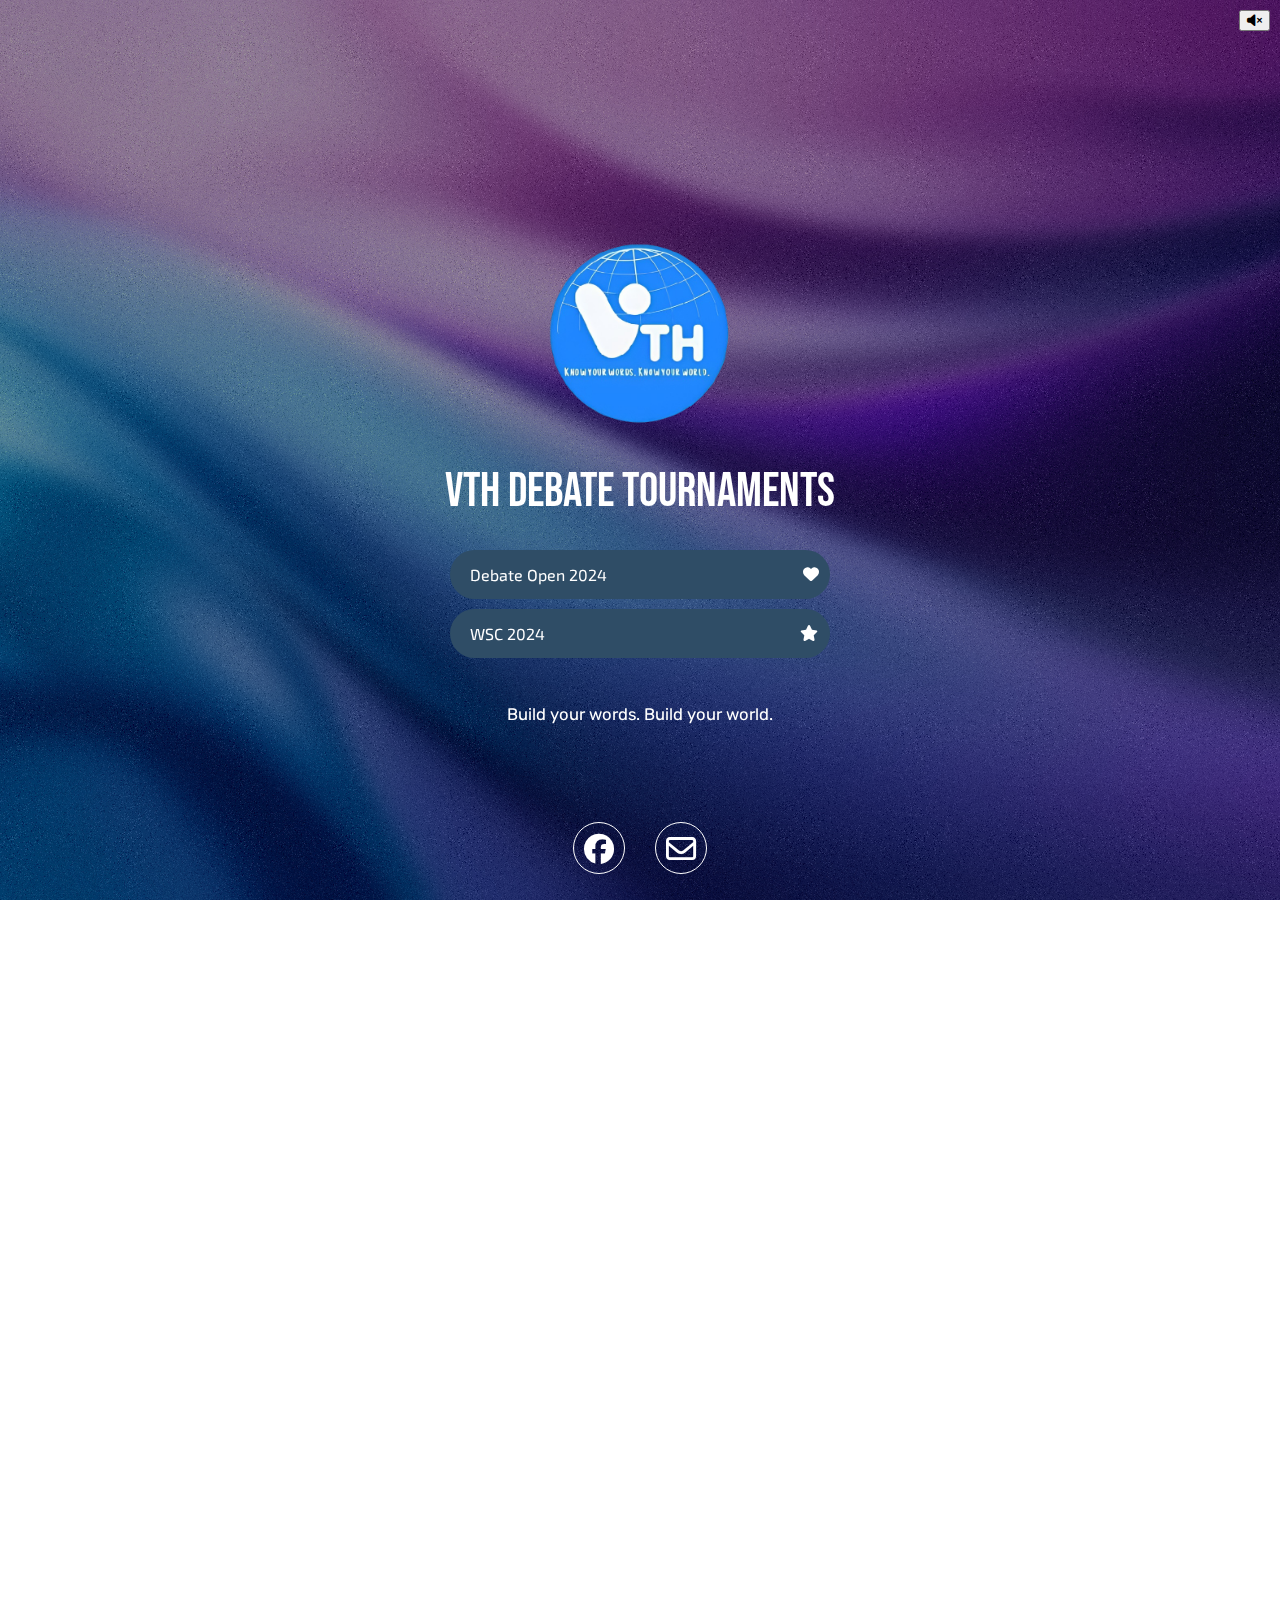
<file: index.html>
<!DOCTYPE html>
<html lang="en">
<head>
    <meta charset="UTF-8">
    <meta name="viewport" content="width=device-width, initial-scale=1.0">
    <title>VTH Debate Tournaments</title>
    <link rel="stylesheet" href="styles.css">
    <link rel="stylesheet" href="https://cdnjs.cloudflare.com/ajax/libs/font-awesome/6.6.0/css/all.min.css">
</head>
<body>

    <!-- Snowfall Animation -->
    <div class="snow"></div>
    <div class="snowfall"></div>

    <!-- Background Music -->
    <audio id="background-music" loop muted autoplay hidden>
        <source src="Christmas Background Music For Videos Royalty Free - Tis the Season.mp3" type="audio/mpeg">
        Your browser does not support the audio element.
    </audio>

    <div class="audio-controls">
        <button id="mute-button"><i class="fa-solid fa-volume-xmark"></i></button>
        <input type="range" id="volume-slider" min="0" max="1" step="0.01" value="0.5">
    </div>

    <!-- Main Content -->
    <div class="container">
        <img src="Logo VTH.png" alt="VTH Logo" class="logo" loading="lazy">
        <h1>VTH Debate Tournaments</h1>
        <div class="buttons">
            <button>Debate Open 2024<i class="fa-solid fa-heart"></i></button>
            <button onclick="fadeOutAndNavigate('vhtwsc.html')">WSC 2024<i class="fa-solid fa-star"></i></button>
        </div>
        <p>Build your words. Build your world.</p>
        <ul class="social-icons">
            <li><a href="#" aria-label="Facebook"><span class="fa-brands fa-facebook"></span></a></li>
            <li><a href="#" aria-label="Email"><span class="fa-regular fa-envelope"></span></a></li>
        </ul>
        <footer class="footer">
            <p>&copy; 2024 All Rights Reserved. By TheDevs</p>
        </footer>
    </div>

    <script src="Transition.js" defer></script>

    <script>
    document.addEventListener('DOMContentLoaded', function() {
        const audio = document.getElementById('background-music');
        const muteButton = document.getElementById('mute-button');
        const volumeSlider = document.getElementById('volume-slider');

        // Set initial volume
        audio.volume = volumeSlider.value;

        // Mute/Unmute functionality
        muteButton.addEventListener('click', function() {
            audio.muted = !audio.muted;
            muteButton.innerHTML = audio.muted ? '<i class="fa-solid fa-volume-mute"></i>' : '<i class="fa-solid fa-volume-up"></i>';
        });

        // Volume control functionality
        volumeSlider.addEventListener('input', function() {
            audio.volume = volumeSlider.value;
        });
    });

    document.addEventListener('DOMContentLoaded', function() {
        const audioControls = document.querySelector('.audio-controls');
        const volumeSlider = document.getElementById('volume-slider');

        // Toggle visibility on click/tap
        audioControls.addEventListener('click', function() {
            if (volumeSlider.style.display === 'block') {
                volumeSlider.style.display = 'none';
            } else {
                volumeSlider.style.display = 'block';
            }
        });
    });
</script>

</body>
</html>
</file>
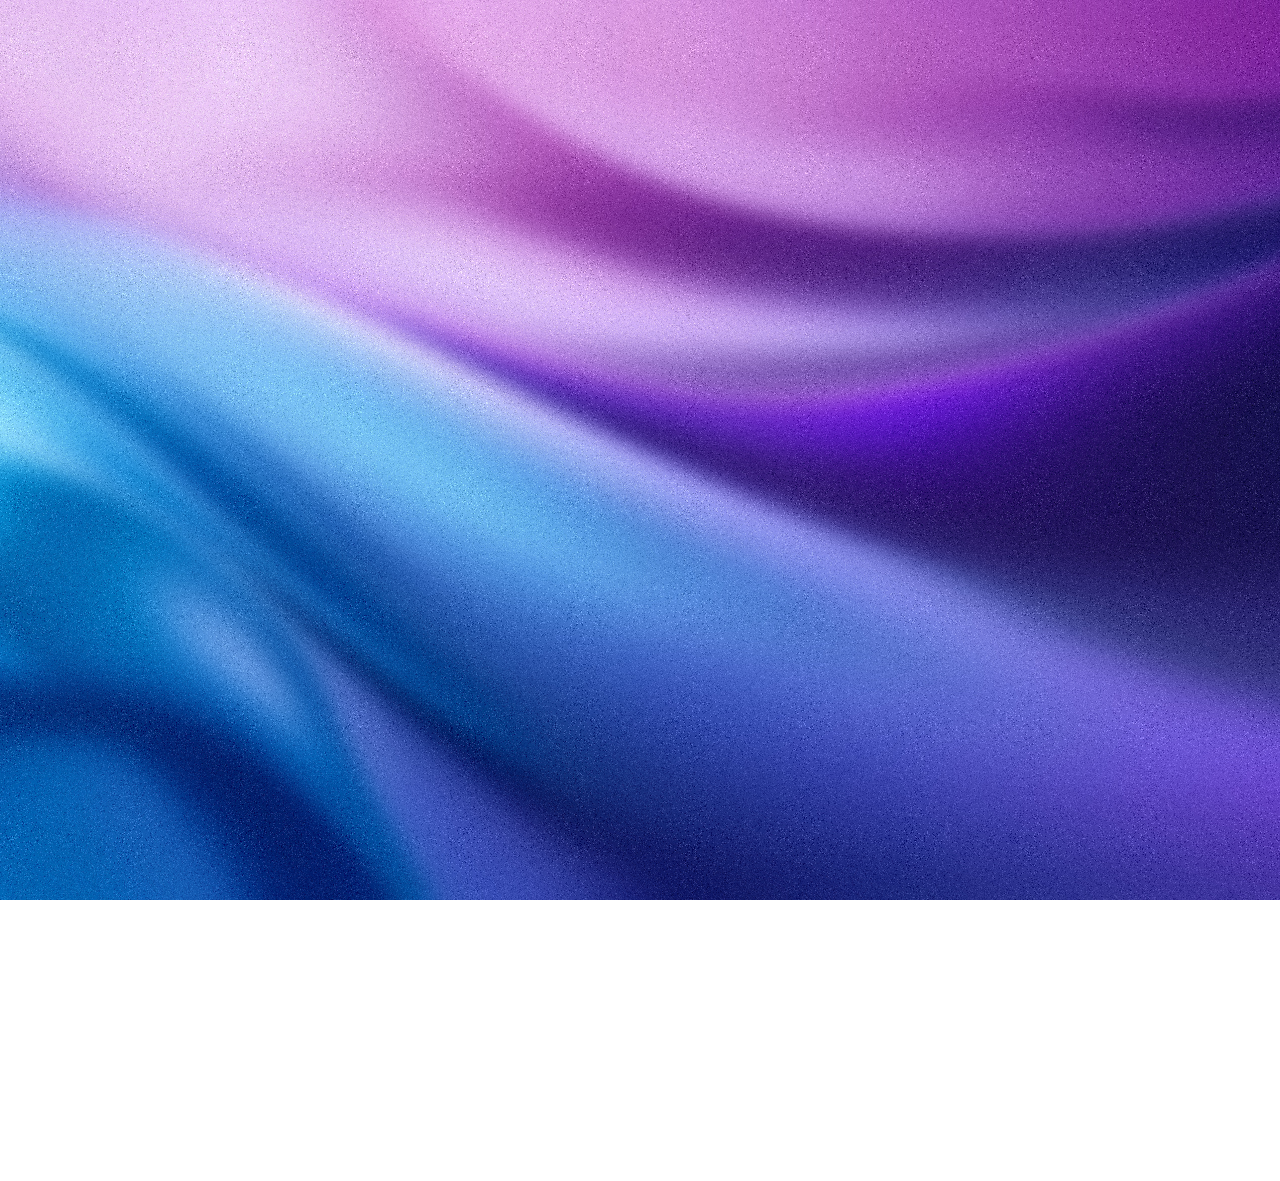
<file: vhtwsc.html>
<!DOCTYPE html>
<html lang="en">
<head>
    <meta charset="UTF-8">
    <meta name="viewport" content="width=device-width, initial-scale=1.0">
    <title>VHT Debate Tournaments</title>
    <link rel="stylesheet" href="stylewsc.css">
    <link rel="stylesheet" href="https://cdnjs.cloudflare.com/ajax/libs/font-awesome/6.6.0/css/all.min.css">
</head>
<body>
</div>
</div>

    <div class="container">
        <img src="VthWsc.jpg" alt="adpromo" class="promo">
        <p>Format: World Scholar's Cup <br>
            Tournament Cap: 50-70 Teams <br>
            Platforms: Online Via Zoom <br>
            Date: 16-17 December 2024 <br>
            Ragistration Fee: 500k VND per student; All judges are invited <br>
            <br>
            
            Break Categories: Skittiles, Junior, Senior <br>
            <br>
            CAs: TBA <br>
            <br>
            Deadline for Registration and Payments: November 30</p>
        <div class="buttons">
            <button>Team Registration<i class="fa-regular fa-rectangle-list"></i></button>
            <button>Schedule<i class="fa fa-calendar" aria-hidden="true"></i></button>
            <a href="index.html"><button class="back-button"><i class="fa fa-arrow-left" aria-hidden="true"></i> Back</button></a>
        </div>
        <div class="social-icons">
                <li><a href="#"><span class="fa-brands fa-facebook"></span></a></li>
                <li><a href="#"><span class="fa-regular fa-envelope"></span></a></li>
        </div>
        <div class="footer">
            <p>Copyright @ 2024 All Rights Reserved. By TheDevs</p>
        </div>
    </div>




</body> 
</html>
</file>
<file: styles.css>
@import url('https://fonts.googleapis.com/css2?family=Bebas+Neue&family=Exo+2:ital,wght@0,100..900;1,100..900&family=Roboto:ital,wght@0,100;0,300;0,400;0,500;0,700;0,900;1,100;1,300;1,400;1,500;1,700;1,900&family=Rubik:ital,wght@0,300..900;1,300..900&display=swap');

/* Global Styles */
html, body {
    height: 100%;
    margin: 0;
    padding: 0;
}

body {
    font-family: Arial, sans-serif;
    background: url('image(3).jpg') no-repeat center center fixed; /* Set a fallback color */
    background-size: cover;
    color: white;
    text-align: center;
    position: relative;
    z-index: 0;
    min-height: 100vh;
    transition: background .1s ease-in-out; /* Smooth transition */
}

html::before {
    content: '';
    position: fixed;
    top: 0;
    left: 0;
    width: 100%;
    height: 100%;
    background-color: rgba(0, 0, 0, 0.4);
    z-index: -1;
    pointer-events: none;
}

/* Container */
.container {
    display: flex;
    flex-direction: column;
    align-items: center;
    justify-content: center;
    height: 100vh;
    animation: fadeUp 0.8s ease-out; /* Fade-up animation */
}

@keyframes fadeUp {
    0% {
        opacity: 0;
        transform: translateY(20px);
    }
    100% {
        opacity: 1;
        transform: translateY(0);
    }
}

.container p {
    padding-top: 20px;
    font-size: 1.3vw;
    font-family: "Rubik", sans-serif;
    font-weight: 400;
}

/* List Item Styles */
.container li {
    height: 50px;
    width: 50px;
    border: 1px solid #fff;
    margin: 0 15px;
    border-radius: 50%;
    margin-top: 25px;
    transition: transform 0.3s ease, border 0.3s ease;
}

.container li:hover {
    transform: scale(1.2);
    border: 2px solid #fff;
}

.container li a {
    line-height: 53px;
    font-size: 30px;
    color: #fff;
    transition: transform 0.3s ease;
}

.container li a:hover {
    transform: scale(1.2);
}

/* Logo */
.logo {
    width: 200px;
    height: auto;
    margin-top: 320px;
}

/* Heading */
h1 {
    font-family: "Bebas Neue", sans-serif;
    font-weight: 400;
    color: white;
    font-size: 3em;
    margin-bottom: 20px;
}

/* Button */
.buttons button {
    background-color: #2f4d66;
    color: white;
    border: none;
    padding: 15px 20px;
    margin: 10px;
    border-radius: 25px;
    cursor: pointer;
    font-size: 1em;
    display: flex;
    align-items: center;
    justify-content: flex-start;
    width: 380px;
    text-align: left;
    transition: background-color 0.3s ease;
    font-family: "Exo 2", sans-serif;
}

.buttons button a {
    text-decoration: none;
    color: white;
}

.buttons button:hover {
    background-color: #4b7ba3;
}

.buttons span {
    flex-grow: 1;
    text-align: left;
    display: inline-block;
}

.buttons button .fa-star {
    position: relative;
    top: 8px;
    left: 75%;
    transform: translateY(-50%);
}

.buttons button .fa-heart {
    position: relative;
    top: 8px;
    left: 57.5%;
    transform: translateY(-50%);
}



/* Social Icons */
.social-icons {
    padding: 40px;
    display: inline-flex;
    list-style: none;
}

/* Footer */
.footer p {
    font-size: 0.7em;
    padding-bottom: 10px;
    font-family: "Rubik", sans-serif;
}

/* Fade-out Animation */
.fade-out {
    animation: fadeOut 0.8s forwards;
}

@keyframes fadeOut {
    0% { opacity: 1; }
    100% { opacity: 0; }
}

/* Responsive Styles */
@media (max-width: 800px) {
    h1 {
        font-size: 1.8em;
    }

    .buttons button {
        max-width: 1000px;
        font-size: 0.9em;
    }

    .buttons button .fa-star {
        left: 77.5%;
    }

    .buttons button .fa-heart {
        left: 210px;
    }
}

@media (max-width: 700px) {
    .logo {
        width: 160px;
        margin-top: 35px;
    }

    .container {
        padding: 5px;
    }

    h1 {
        font-size: 2.2em;
    }

    .buttons button {
        max-width: 290px;
        font-size: 0.8em;
    }

    .container p {
        font-size: 1em;
    }

    .social-icons {
        padding: 5px;
    }

    .footer {
        padding-top: 35px;
    }

    .buttons button .fa-star {
        left: 73%;
    }

    .buttons button .fa-heart {
        left: 135px;
    }
}

.audio-controls {
    position: fixed;
    top: 10px;
    right: 10px;
    z-index: 1000;
    display: flex;
    align-items: center;
}

/* Initially hide the volume slider */
#volume-slider {
    display: none;
    margin-left: 10px;
}

/* Show the volume slider when the audio-controls are hovered */
.audio-controls:hover #volume-slider {
    display: block; /* Change from opacity to display */
    pointer-events: auto; /* Enable interaction when visible */
}

@media (max-width: 600px) {
    #volume-slider {
        width: 80px;
    }

    .buttons button {
        font-size: 0.8rem;
        padding: 8px 16px;
    }

    h1 {
        font-size: 1.5rem;
    }

    .audio-controls {
        top: 5px;
        right: 5px;
    }

}

/* Snowfall Animation */
.snow {
    position: absolute;
    width: 100%;
    height: 100%;
    bottom: 0;
    opacity: 0.75;
    z-index: -1;
}

.snowfall {
    margin-top: -20px;
    position: absolute;
    height: 180%;
    width: 100%;
    background: url("https://user-images.githubusercontent.com/7342669/50293046-ab4ed880-0440-11e9-8537-8a0e70729b34.png"),
                url("https://user-images.githubusercontent.com/7342669/50293049-ad189c00-0440-11e9-8cae-a57ad65c22ca.png"),
                url("https://user-images.githubusercontent.com/7342669/50294834-c58ab580-0444-11e9-84b6-186b19edf94d.png");
    animation: letItSnow 20s linear infinite;
    z-index: -1;
    filter: blur(2px);
}

@media (max-width: 700px) {
    .snowfall {
        height: 100%; /* Adjust height for smaller screens */
    }
}

@media (max-width: 500px) {
    .snowfall {
        height: 110%; /* Further adjust height for even smaller screens */
    }
}

@keyframes letItSnow {
    0% { background-position: 0px 0px; }
    100% { background-position: 500px 1000px, 400px 400px, 300px; }
}
</file>
<file: stylewsc.css>
@import url('https://fonts.googleapis.com/css2?family=Bebas+Neue&family=Exo+2:ital,wght@0,100..900;1,100..900&family=Roboto:ital,wght@0,100;0,300;0,400;0,500;0,700;0,900;1,100;1,300;1,400;1,500;1,700;1,900&family=Rubik:ital,wght@0,300..900;1,300..900&display=swap');
body {
    margin: 0;
    font-family: Arial, sans-serif;
    background: url('image\(3\).jpg') no-repeat center center fixed;
    background-size: cover;
    color: white;
    text-align: center;
}

.container {
    display: flex;
    flex-direction: column;
    align-items: center;
    justify-content: center;
    height: 100vh;
    z-index: 0;
    opacity: 0;
    animation: fadeIn 1s forwards;
}

@keyframes fadeIn {
    0% {
        opacity: 0;
    }

    100% {
        opacity: 1;
    }
}

.promo {
    width: 370px;
    height: auto;
    margin-top: 470px;
    padding: 20px;
}

.container p {
    font-family: "Roboto", sans-serif;
    font-weight: 500;
    font-style: normal;
    color: #f0f5f4;
    font-size: 1.2em;
    margin-bottom: 20px;
    max-width: 370px;
    text-align: left;
}

.buttons button {
    background-color: #2f4d66;
    color: white;
    border: none;
    padding: 15px 20px;
    margin: 10px;
    border-radius: 25px;
    cursor: pointer;
    font-size: 1em;
    display: flex;
    align-items: center;
    justify-content: flex-start; /* Align text to the left */
    width: 380px; /* Set a fixed width for the button */
    text-align: left; /* Ensure text is aligned to the left */
    transition: background-color 0.3s ease; /* Add transition for background color */
    font-family: "Exo 2", sans-serif;
}

.buttons button .fa-calendar {
    position: relative;
    top: 8px;
    left: 78%;
    transform: translateY(-50%);
}

.buttons button .fa-rectangle-list {
    position: relative;
    top: 8px;
    left: 58%;
    transform: translateY(-50%);
}

.buttons button a {
    text-decoration: none;
    color: white;
}

.buttons a {
    text-decoration: none;
}

.buttons button:hover {
    background-color: #4b7ba3; /* Lighter color on hover */
}

.buttons span {
    flex-grow: 1; /* Allow the span to take up available space */
    text-align: left; /* Align text within the span to the left */
    display: inline-block;
}

.buttons .back-button i {
    margin-right: 10px;
    font-size: 1.2em;
}

.buttons .back-button:hover {
    background-color: #4b7ba3;
}

.social-icons {
    padding: 40px;
    display: inline-flex;
    list-style: none;
}

.container li {
    height: 50px;
    width: 50px;
    border: 1px solid #fff;
    margin: 0 15px;
    border-radius: 50%;
    margin-top: 25px;

}

.container li a {
    line-height: 53px;
    font-size: 30px;
    color: #fff;
}

.footer p {
    font-size: 0.7em;
    padding-bottom: 10px;
    font-family: "Rubik", sans-serif;
}

@media (max-width: 800px) {
    h1 {
        font-size: 1.8em;
    }

    .buttons button {
        max-width: 1000px;
        font-size: 0.9em;
    }
    
}

@media (max-width: 700px) {

    .promo {
        width: 300px;
        height: auto;
        margin-top: 35px;
    }

    .container {
        padding: 5px;
    }

    h1 {
        font-size: 2.2em;
    }

    .buttons button {
        max-width: 290px;
        font-size: 0.8em;
    }

    .container p {
        font-size: 1em;
    }

    .social-icons {
        padding: 5px;
    }

    .footer p {
        padding-top: 35px;
        font-size: 0.5em;
    }

    .snow2 {
        height: 10%;
    }

    .snowfall2 {
        height: 30%; /* Adjust this value as needed */
    }

    .container p {
        max-width: 300px;
    }

    .buttons button .fa-calendar {
        right: 20%;
    }

    .buttons button .fa-rectangle-list {
        left: 140px;
    }
}

/* snowfall anim */
</file>
